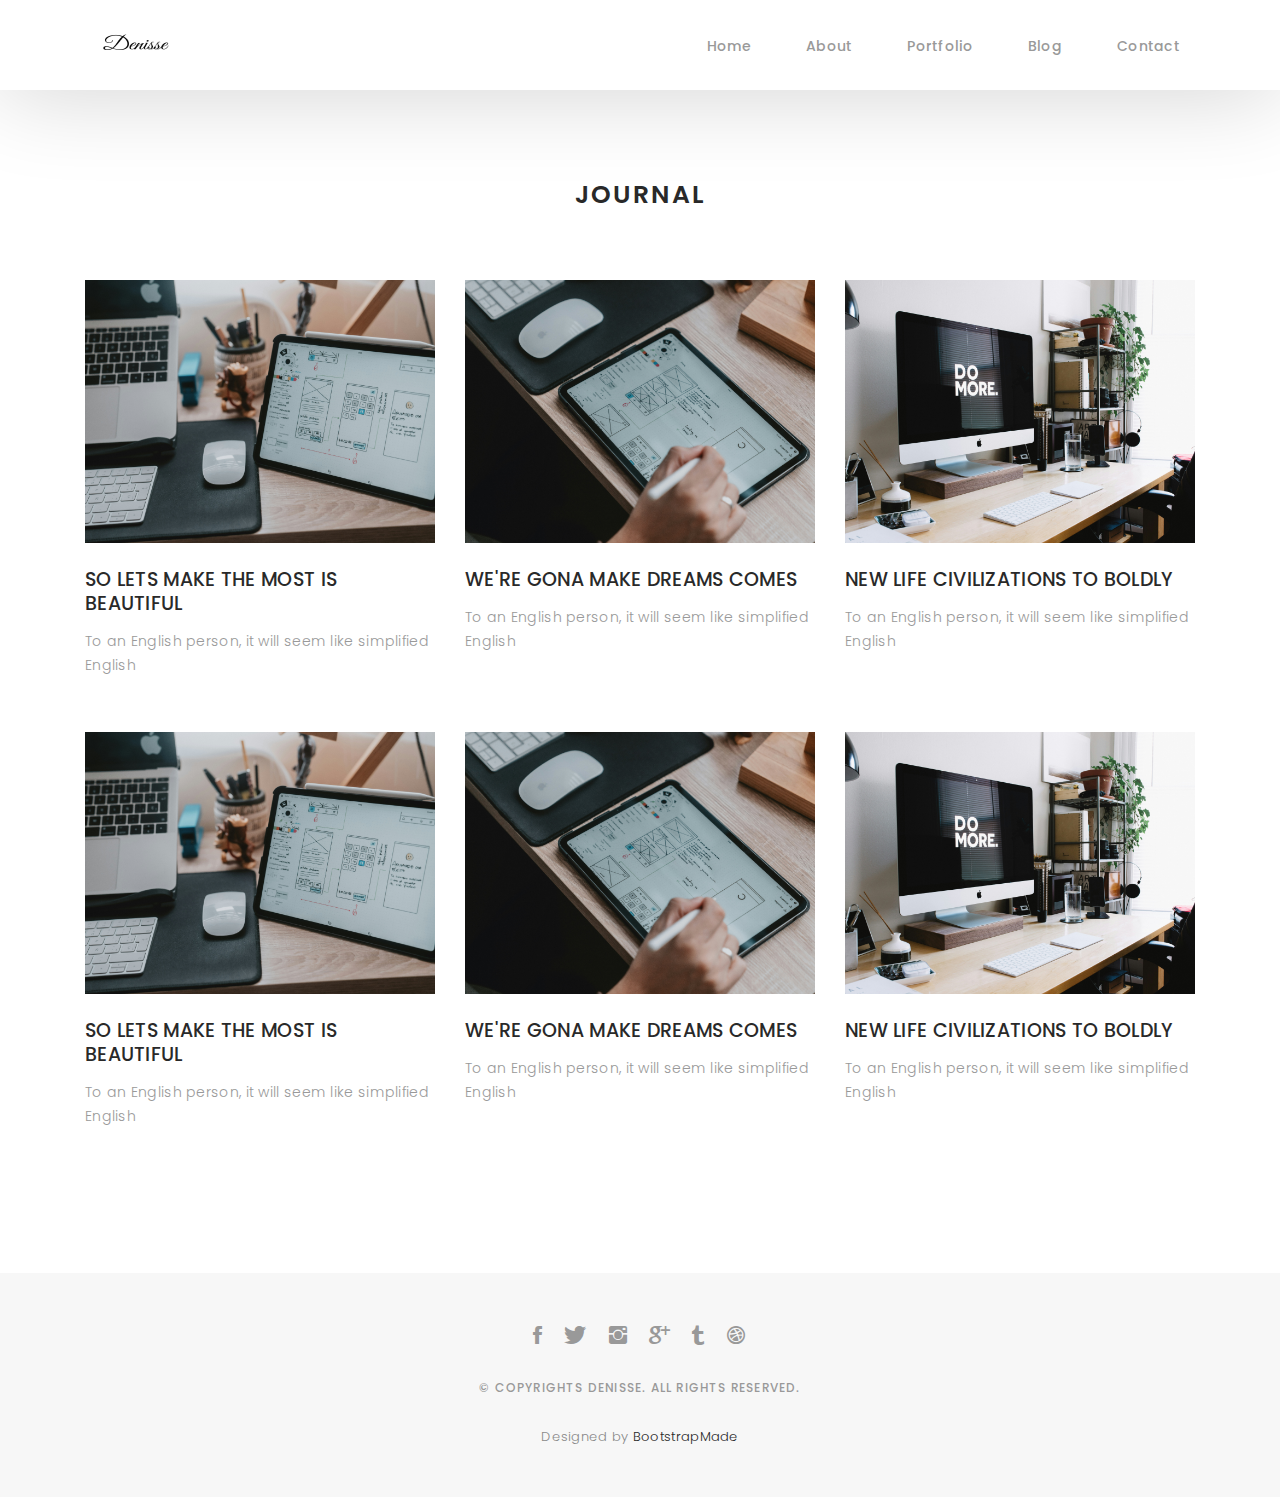
<file: blog-grid.html>
<!DOCTYPE html>
<html lang="en">
  <head>
    <!-- meta -->
    <meta charset="utf-8" />
    <meta content="width=device-width, initial-scale=1.0" name="viewport" />

    <title>Folio - Blog Grid</title>
    <meta content="" name="keywords" />
    <meta content="" name="description" />

    <!-- Google Fonts -->
    <link
      href="https://fonts.googleapis.com/css?family=Poppins:300,300i,400,400i,500,500i,600,600i,700,700i|Playfair+Display:400,400i,700,700i,900,900i"
      rel="stylesheet" />

    <!-- Bootstrap CSS File -->
    <link href="lib/bootstrap/css/bootstrap.min.css" rel="stylesheet" />

    <!-- Libraries CSS Files -->
    <link href="lib/ionicons/css/ionicons.min.css" rel="stylesheet" />
    <link href="lib/owlcarousel/assets/owl.carousel.min.css" rel="stylesheet" />
    <link href="lib/magnific-popup/magnific-popup.css" rel="stylesheet" />
    <link href="lib/hover/hover.min.css" rel="stylesheet" />

    <!-- Blog Stylesheet File -->
    <link href="css/blog.css" rel="stylesheet" />

    <!-- Main Stylesheet File -->
    <link href="css/style.css" rel="stylesheet" />

    <!-- Responsive css -->
    <link href="css/responsive.css" rel="stylesheet" />

    <!-- Favicon -->
    <link rel="shortcut icon" href="images/favicon2.png" />

    <!-- =======================================================
    Theme Name: Folio
    Theme URL: https://bootstrapmade.com/folio-bootstrap-portfolio-template/
    Author: BootstrapMade.com
    Author URL: https://bootstrapmade.com
  ======================================================= -->
  </head>

  <body>
    <!-- start section navbar -->
    <nav id="main-nav-subpage" class="subpage-nav">
      <div class="row">
        <div class="container">
          <div class="logo">
            <a href="index.html"
              ><img src="images/logo-den.png" alt="logo"
            /></a>
          </div>

          <div class="responsive">
            <i data-icon="m" class="ion-navicon-round"></i>
          </div>

          <ul class="nav-menu list-unstyled">
            <li><a href="#homee" class="smoothScroll">Home</a></li>
            <li><a href="#about" class="smoothScroll">About</a></li>
            <li><a href="#portfolio" class="smoothScroll">Portfolio</a></li>
            <li><a href="#blog" class="smoothScroll">Blog</a></li>
            <li><a href="#contact" class="smoothScroll">Contact</a></li>
          </ul>
        </div>
      </div>
    </nav>
    <!-- End section navbar -->

    <!-- start section journal -->
    <div id="journal-blog" class="text-left paddsections">
      <div class="container">
        <div class="section-title text-center">
          <h2>journal</h2>
        </div>
      </div>

      <div class="container">
        <div class="journal-block">
          <div class="row">
            <div class="col-lg-4 col-md-6">
              <div class="journal-info mb-30">
                <a href="blog-single.html"
                  ><img
                    src="images/blog-post-new-1.jpg"
                    class="img-responsive"
                    alt="img"
                /></a>

                <div class="journal-txt">
                  <h4>
                    <a href="blog-single.html"
                      >SO LETS MAKE THE MOST IS BEAUTIFUL</a
                    >
                  </h4>
                  <p class="separator">
                    To an English person, it will seem like simplified English
                  </p>
                </div>
              </div>
            </div>

            <div class="col-lg-4 col-md-6">
              <div class="journal-info mb-30">
                <a href="blog-single.html"
                  ><img
                    src="images/blog-post-new-2.jpg"
                    class="img-responsive"
                    alt="img"
                /></a>

                <div class="journal-txt">
                  <h4>
                    <a href="blog-single.html">WE'RE GONA MAKE DREAMS COMES</a>
                  </h4>
                  <p class="separator">
                    To an English person, it will seem like simplified English
                  </p>
                </div>
              </div>
            </div>

            <div class="col-lg-4 col-md-6">
              <div class="journal-info mb-30">
                <a href="blog-single.html"
                  ><img
                    src="images/blog-post-new-3.jpg"
                    class="img-responsive"
                    alt="img"
                /></a>

                <div class="journal-txt">
                  <h4>
                    <a href="blog-single.html"
                      >NEW LIFE CIVILIZATIONS TO BOLDLY</a
                    >
                  </h4>
                  <p class="separator">
                    To an English person, it will seem like simplified English
                  </p>
                </div>
              </div>
            </div>

            <div class="col-lg-4 col-md-6">
              <div class="journal-info mb-30">
                <a href="blog-single.html"
                  ><img
                    src="images/blog-post-new-1.jpg"
                    class="img-responsive"
                    alt="img"
                /></a>

                <div class="journal-txt">
                  <h4>
                    <a href="blog-single.html"
                      >SO LETS MAKE THE MOST IS BEAUTIFUL</a
                    >
                  </h4>
                  <p class="separator">
                    To an English person, it will seem like simplified English
                  </p>
                </div>
              </div>
            </div>

            <div class="col-lg-4 col-md-6">
              <div class="journal-info mb-30">
                <a href="blog-single.html"
                  ><img
                    src="images/blog-post-new-2.jpg"
                    class="img-responsive"
                    alt="img"
                /></a>

                <div class="journal-txt">
                  <h4>
                    <a href="blog-single.html">WE'RE GONA MAKE DREAMS COMES</a>
                  </h4>
                  <p class="separator">
                    To an English person, it will seem like simplified English
                  </p>
                </div>
              </div>
            </div>

            <div class="col-lg-4 col-md-6">
              <div class="journal-info mb-30">
                <a href="blog-single.html"
                  ><img
                    src="images/blog-post-new-3.jpg"
                    class="img-responsive"
                    alt="img"
                /></a>

                <div class="journal-txt">
                  <h4>
                    <a href="blog-single.html"
                      >NEW LIFE CIVILIZATIONS TO BOLDLY</a
                    >
                  </h4>
                  <p class="separator">
                    To an English person, it will seem like simplified English
                  </p>
                </div>
              </div>
            </div>
          </div>
        </div>
      </div>
    </div>
    <!-- End section journal -->

    <!-- start section footer -->
    <div id="footer" class="text-center">
      <div class="container">
        <div class="socials-media text-center">
          <ul class="list-unstyled">
            <li>
              <a href="#"><i class="ion-social-facebook"></i></a>
            </li>
            <li>
              <a href="#"><i class="ion-social-twitter"></i></a>
            </li>
            <li>
              <a href="#"><i class="ion-social-instagram"></i></a>
            </li>
            <li>
              <a href="#"><i class="ion-social-googleplus"></i></a>
            </li>
            <li>
              <a href="#"><i class="ion-social-tumblr"></i></a>
            </li>
            <li>
              <a href="#"><i class="ion-social-dribbble"></i></a>
            </li>
          </ul>
        </div>

        <p>&copy; Copyrights Denisse. All rights reserved.</p>

        <div class="credits">
          <!--
          All the links in the footer should remain intact.
          You can delete the links only if you purchased the pro version.
          Licensing information: https://bootstrapmade.com/license/
          Purchase the pro version with working PHP/AJAX contact form: https://bootstrapmade.com/buy/?theme=Folio
        -->
          Designed by <a href="https://bootstrapmade.com/">BootstrapMade</a>
        </div>
      </div>
    </div>
    <!-- End section footer -->

    <!-- JavaScript Libraries -->
    <script src="lib/jquery/jquery.min.js"></script>
    <script src="lib/jquery/jquery-migrate.min.js"></script>
    <script src="lib/bootstrap/js/bootstrap.bundle.min.js"></script>
    <script src="lib/typed/typed.js"></script>
    <script src="lib/owlcarousel/owl.carousel.min.js"></script>
    <script src="lib/magnific-popup/magnific-popup.min.js"></script>
    <script src="lib/isotope/isotope.pkgd.min.js"></script>

    <!-- Contact Form JavaScript File -->
    <script src="contactform/contactform.js"></script>

    <!-- Template Main Javascript File -->
    <script src="js/main.js"></script>
  </body>
</html>
</file>
<file: css/blog.css>
/*-----------------------------------------------------------------------------------*/

/*  -  Navbar fixd page
/*-----------------------------------------------------------------------------------*/

.subpage-nav {
  display: block !important;
  position: relative;
}

/*-----------------------------------------------------------------------------------*/

/*  /* Single page */

/*-----------------------------------------------------------------------------------*/

/* main content */

.main-content {
  background: #f7f7f7;
}

.main-content .container-main {
  display: inline-block;
  width: 100%;
}

.main-content .container-main .block-main {
  margin-bottom: 30px;
  overflow: hidden;
}

.container-main .block-main .content-main {
  background: #fff none repeat scroll 0 0;
  display: inline-block;
  width: 100%;
}

.journal-txt h4 a {
  display: block;
  font-size: 19px;
  line-height: 24px;
  margin: 0 0 13px 0;
  font-weight: 500;
  color: #292929;
  -moz-transition: all 0.5s ease-in-out 0s;
  -ms-transition: all 0.5s ease-in-out 0s;
  -o-transition: all 0.5s ease-in-out 0s;
  -webkit-transition: all 0.5s ease-in-out 0s;
  transition: all 0.5s ease-in-out 0s;
}

.journal-txt h4 a:hover {
  color: #b8a07e;
  -moz-transition: all 0.5s ease-in-out 0s;
  -ms-transition: all 0.5s ease-in-out 0s;
  -o-transition: all 0.5s ease-in-out 0s;
  -webkit-transition: all 0.5s ease-in-out 0s;
  transition: all 0.5s ease-in-out 0s;
}

.post-meta ul li {
  font-size: 12px;
  font-weight: normal;
  margin-left: 8px;
  margin-right: 8px;
  text-transform: capitalize;
  display: inline-block;
  float: none;
}

.content-main .post-meta a {
  color: #a2a2a2;
  margin-left: 5px;
}

/* Commonts */

.comments {
  background: #fff;
}

.entry-comments h6 {
  margin-right: 10px;
  font-size: 13px;
  letter-spacing: 0.1em;
  font-weight: 500;
}

.entry-comments-item {
  margin-top: 40px;
  padding-bottom: 40px;
  border-bottom: 1px solid #f2f2f2;
}

.entry-comments-avatar {
  position: absolute;
  display: block;
  border-radius: 50%;
  width: 60px;
  height: 60px;
}

.entry-comments-body {
  padding-left: 86px;
}

.entry-comments-author {
  margin-right: 10px;
  font-size: 13px;
  color: #292929;
  letter-spacing: 0.1em;
  font-weight: 500;
}

.rep {
  font-size: 13px;
  color: #292929;
  letter-spacing: 0.1em;
  font-weight: 500;
  text-transform: capitalize;
}

.entry-comments span a {
  font-size: 13px;
  color: #999;
}

.entry-comments-reply {
  padding-left: 10%;
}

/* Commonts form */

.cmt {
  background: #fff;
}

blockquote {
  padding: 40px;
  background-color: #f2f2f2;
  margin: 30px 0;
  border: none;
  border-left: 4px solid #b8a07e;
}
</file>
<file: css/responsive.css>
/** Width between 1200x to 0
 *  ~~~~~~~~~~~~~~~~~~~~~~~~~~~~~~~~~~~~
 */

@media (min-width: 1200px) {

}

/** Width between 992px to 1199px
 *  ~~~~~~~~~~~~~~~~~~~~~~~~~~~~~~~~~~~~
 */

@media (min-width: 992px) and (max-width: 1199px) {
  
}

/** Width between 768px to 991px
 *  ~~~~~~~~~~~~~~~~~~~~~~~~~~~~~~~~~~~~
 */

@media (min-width: 768px) and (max-width: 991px) {
  /* Navbar */
  nav {
    padding: 10px 15px;
  }
  .nav-menu {
    margin-top: 40px;
    display: none;
    float: none;
    width: 100%;
  }
  .nav-menu li {
    float: none;
    width: 100%;
    text-align: center;
    border-top: 1px solid #f7f7f7;
    line-height: 45px;
    margin-left: 0;
    padding-top: 10px;
    padding-bottom: 10px;
  }
  .responsive {
    float: right;
    padding-top: 15px;
    display: block;
  }
  /* About */
  .head-info .header-content .cmaster h1 {
    font-size: 32px;
  }
  #about .div-img-bg {
    padding: 0;
  }
  #about .div-img-bg .about-img img {
    margin-top: 0%;
    margin-left: calc(0% - 0px);
  }
  #about .about-descr .p-heading {
    font-size: 20px;
  }
  #about .about-descr .separator {
    max-width: 100%;
    margin-bottom: 0;
  }
  /* portfolio */
  #portfolio .portfolio-list .nav li {
    float: none;
    margin: 20px;
    display: inline-block;
  }
  /* journal */
  #journal .journal-block .journal-info {
    margin-bottom: 30px;
  }
  /* Contact */
  .contact-contact {
    margin-bottom: 30px;
  }
  /* Footer */
  #footer .socials-media ul li {
    margin-right: 0;
    margin-left: 0;
    float: none;
    display: inline-block;
  }
}

/** Width between 767px to 0
 *  ~~~~~~~~~~~~~~~~~~~~~~~~~~~~~~~~~~~~
 */

@media (max-width: 767px) {
  /* Navbar */
  nav {
    padding: 20px 15px;
  }
  .nav-menu {
    margin-top: 40px;
    display: none;
    float: none;
    width: 100%;
  }
  .nav-menu li {
    float: none;
    width: 100%;
    text-align: center;
    border-top: 1px solid #f7f7f7;
    line-height: 45px;
    margin-left: 0;
    padding-top: 10px;
    padding-bottom: 10px;
  }
  .responsive {
    float: right;
    padding-top: 15px;
    display: block;
  }
  /* About */
  .head-info .header-content h1 {
    font-size: 32px;
  }
  #about .div-img-bg {
    padding: 0;
  }
  #about .div-img-bg .about-img img {
    margin-top: 0%;
    margin-left: calc(0% - 0px);
  }
  #about .about-descr .p-heading {
    font-size: 20px;
  }
  #about .about-descr .separator {
    max-width: 100%;
    margin-bottom: 0;
  }
  /* portfolio */
  #portfolio .portfolio-list .nav li {
    float: none;
    margin: 20px;
    display: inline-block;
  }
  /* journal */
  #journal .journal-block .journal-info {
    margin-bottom: 30px;
  }
  /* Contact */
  .contact-contact {
    margin-bottom: 30px;
  }
  /* Footer */
  #footer .socials-media ul li {
    margin-right: 0;
    margin-left: 0;
    float: none;
    display: inline-block;
  }
}

/** Width between 600px to 0
 *  ~~~~~~~~~~~~~~~~~~~~~~~~~~~~~~~~~~~~
 */

@media (max-width: 600px) {
  /* Navbar */
  nav {
    padding: 20px 15px;
  }
  .nav-menu {
    margin-top: 40px;
    display: none;
    float: none;
    width: 100%;
  }
  .nav-menu li {
    float: none;
    width: 100%;
    text-align: center;
    border-top: 1px solid #f7f7f7;
    line-height: 45px;
    margin-left: 0;
    padding-top: 10px;
    padding-bottom: 10px;
  }
  .responsive {
    float: right;
    padding-top: 15px;
    display: block;
  }
  /* About */
  .head-info .header-content h1 {
    font-size: 32px;
  }
  #about .div-img-bg {
    padding: 0;
  }
  #about .div-img-bg .about-img img {
    margin-top: 0%;
    margin-left: calc(0% - 0px);
  }
  #about .about-descr .p-heading {
    font-size: 20px;
  }
  #about .about-descr .separator {
    max-width: 100%;
    margin-bottom: 0;
  }
  /* portfolio */
  #portfolio .portfolio-list .nav li {
    float: none;
    margin: 10px;
    display: inline-block;
  }
  /* journal */
  #journal .journal-block .journal-info {
    margin-bottom: 30px;
  }
  /* Contact */
  .contact-contact {
    margin-bottom: 30px;
  }
  /* Footer */
  #footer .socials-media ul li {
    margin-right: 0;
    margin-left: 0;
    float: none;
    display: inline-block;
  }
}

/** Width between 480px to 0
 *  ~~~~~~~~~~~~~~~~~~~~~~~~~~~~~~~~~~~~
 */

@media (max-width: 480px) {
  /* Navbar */
  nav {
    padding: 20px 15px;
  }
  .nav-menu {
    margin-top: 40px;
    display: none;
    float: none;
    width: 100%;
  }
  .nav-menu li {
    float: none;
    width: 100%;
    text-align: center;
    border-top: 1px solid #f7f7f7;
    line-height: 45px;
    margin-left: 0;
    padding-top: 10px;
    padding-bottom: 10px;
  }
  .responsive {
    float: right;
    padding-top: 15px;
    display: block;
  }
  /* About */
  .head-info .header-content h1 {
    font-size: 32px;
  }
  #about .div-img-bg {
    padding: 0;
  }
  #about .div-img-bg .about-img img {
    margin-top: 0%;
    margin-left: calc(0% - 0px);
  }
  #about .about-descr .p-heading {
    font-size: 20px;
  }
  #about .about-descr .separator {
    max-width: 100%;
    margin-bottom: 0;
  }
  /* portfolio */
  #portfolio .portfolio-list .nav li {
    float: none;
    margin: 20px;
  }
  /* journal */
  #journal .journal-block .journal-info {
    margin-bottom: 30px;
  }
  /* Contact */
  .contact-contact {
    margin-bottom: 30px;
  }
  /* Footer */
  #footer .socials-media ul li {
    margin-right: 0;
    margin-left: 0;
    float: none;
    display: inline-block;
  }
}

/** Width between 320px to 0
 *  ~~~~~~~~~~~~~~~~~~~~~~~~~~~~~~~~~~~~
 */

@media (max-width: 320px) {
  /* Navbar */
  nav {
    padding: 20px 15px;
  }
  .nav-menu {
    margin-top: 40px;
    display: none;
    float: none;
    width: 100%;
  }
  .nav-menu li {
    float: none;
    width: 100%;
    text-align: center;
    border-top: 1px solid #f7f7f7;
    line-height: 45px;
    margin-left: 0;
    padding-top: 10px;
    padding-bottom: 10px;
  }
  .responsive {
    float: right;
    padding-top: 15px;
    display: block;
  }
  /* About */
  .head-info .header-content h1 {
    font-size: 32px;
  }
  #about .div-img-bg {
    padding: 0;
  }
  #about .div-img-bg .about-img img {
    margin-top: 0%;
    margin-left: calc(0% - 0px);
  }
  #about .about-descr .p-heading {
    font-size: 20px;
  }
  #about .about-descr .separator {
    max-width: 100%;
    margin-bottom: 0;
  }
  /* portfolio */
  #portfolio .portfolio-list .nav li {
    float: none;
    margin: 20px;
  }
  /* journal */
  #journal .journal-block .journal-info {
    margin-bottom: 30px;
  }
  /* Contact */
  .contact-contact {
    margin-bottom: 30px;
  }
  /* Footer */
  #footer .socials-media ul li {
    margin-right: 0;
    margin-left: 0;
    float: none;
    display: inline-block;
  }
  /* Single page */
  .entry-comments-body span {
    display: inline-block;
    margin-right: 0;
  }
}
</file>
<file: css/style.css>
/*
  Theme Name: Folio
  Theme URL: https://bootstrapmade.com/folio-bootstrap-portfolio-template/
  Author: BootstrapMade.com
  Author URL: https://bootstrapmade.com
*/

/*  General Styling
/*-----------------------------------------------------------------------------------*/

body {
  background: #ffffff;
  color: #898989;
  font-family: "Poppins", helvetica;
  font-size: 15px;
  font-weight: 300;
  line-height: 20px;
  letter-spacing: 0.02em;
  overflow-x: hidden;
  margin: 0 auto;
  padding: 0;
  -moz-box-sizing: border-box;
  -ms-box-sizing: border-box;
  -o-box-sizing: border-box;
  -webkit-box-sizing: border-box;
  box-sizing: border-box;
}

h1,
h2,
h3,
h4,
h5,
h6 {
  margin: 0;
}

h2 {
  color: #292929;
  font-weight: 600;
}

h4 {
  color: #292929;
  font-size: 14px;
  font-weight: 600;
}

a {
  color: #292929;
  text-decoration: none !important;
  -moz-transition: all 0.5s ease-in-out 0s;
  -ms-transition: all 0.5s ease-in-out 0s;
  -o-transition: all 0.5s ease-in-out 0s;
  -webkit-transition: all 0.5s ease-in-out 0s;
  transition: all 0.5s ease-in-out 0s;
}

a:hover {
  -moz-transition: all 0.5s ease-in-out 0s;
  -ms-transition: all 0.5s ease-in-out 0s;
  -o-transition: all 0.5s ease-in-out 0s;
  -webkit-transition: all 0.5s ease-in-out 0s;
  transition: all 0.5s ease-in-out 0s;
}

a:hover,
a:focus {
  color: #b8a07e;
  text-decoration: underline;
}

nav ul li a {
  padding: 2px 0 0 0;
  position: relative;
  display: block;
  font-size: 12px;
  color: #999999;
  letter-spacing: 0.1em;
  font-weight: 500;
  line-height: 14px;
  text-transform: uppercase;
  -moz-transition: all 0.5s ease-in-out 0s;
  -ms-transition: all 0.5s ease-in-out 0s;
  -o-transition: all 0.5s ease-in-out 0s;
  -webkit-transition: all 0.5s ease-in-out 0s;
  transition: all 0.5s ease-in-out 0s;
}

p {
  margin: 25px 0;
  padding: 0;
  font-size: 15px;
  color: #999999;
  line-height: 28px;
}

::-moz-selection {
  background: #b8a07e;
  color: #fff;
}

::selection {
  background: #b8a07e;
  color: #fff;
}

.btn {
  background: #333;
  border: medium none;
  border-radius: 0;
  color: #fff;
  font-size: 12px;
  height: 50px;
  line-height: 50px;
  padding: 0 30px;
  text-transform: uppercase;
}

.btn:hover,
.btn:focus {
  color: #fff;
}

.padDiv {
  padding: 30px 20px;
}

.section-title {
  margin-bottom: 70px;
}

.section-title h2 {
  font-size: 25px;
  letter-spacing: 2px;
  text-transform: uppercase;
}

.form-control {
  background-color: transparent;
  border: 1px solid #999;
  border-radius: 0;
  color: #999999;
  font-size: 12px;
  font-weight: 500;
  height: 50px;
  letter-spacing: 0.1em;
  padding-left: 10px;
  margin: 0 0 25px 0;
  line-height: 14px;
  text-transform: uppercase;
}

.form-control:focus {
  box-shadow: none;
  outline: 0 none;
}

.paddsection {
  padding-top: 90px;
  padding-bottom: 90px;
}

.paddsections {
  padding-top: 90px;
  padding-bottom: 90px !important;
}

.hvr-shutter-in-horizontal::before {
  background: #333;
}

.hvr-shutter-in-horizontal:hover {
  background: #b8a07e;
}

.mb-30 {
  margin-bottom: 30px;
}

/*-----------------------------------------------------------------------------------*/
/*  Navbar Top
/*-----------------------------------------------------------------------------------*/

nav {
  position: fixed;
  background: #fff;
  z-index: 1000;
  width: 100%;
  padding: 20px;
  display: none;
  -webkit-box-shadow: 0px 2px 92px 0px rgba(0, 0, 0, 0.18);
  -moz-box-shadow: 0px 2px 92px 0px rgba(0, 0, 0, 0.18);
  box-shadow: 0px 2px 92px 0px rgba(0, 0, 0, 0.18);
}

.nav-menu {
  float: right;
  line-height: 32px;
  margin-bottom: 0;
  padding-top: 16px;
}

nav ul li {
  float: left;
  margin-right: 15px;
  font-family: "Poppins", sans-serif;
  font-size: 14px;
  margin-left: 40px;
}

nav ul li a {
  padding: 2px 0 0 0;
  position: relative;
  display: block;
  font-size: 14px;
  color: #999999;
  font-family: "Poppins", helvetica;
  font-weight: 500;
  line-height: 16px;
  text-transform: uppercase;
  letter-spacing: 0.02em;
  text-transform: capitalize;
}

.logo {
  float: left;
}

.logo img {
  width: 100px;
  height: 50px;
}

.responsive {
  display: none;
  font-size: 23px;
}

.active {
  color: #afafaf;
}

/*----------------------------------------------------------------------------------*/
/*  Header
/*-----------------------------------------------------------------------------------*/

#header {
  background: url("../images/home-bg-den.png") repeat scroll center center /
    cover;
  height: 100vh;
  width: 100%;
}

#header .header-content {
  height: 100vh;
  text-align: left;
  width: 100%;
  display: flex;
  justify-content: center;
  flex-direction: column;
}

.header-content h1 {
  font-size: 40px;
  font-weight: 700;
  margin-bottom: 10px;
  text-transform: uppercase;
  color: #fff;
}

.header-content p {
  font-size: 13px;
  letter-spacing: 5px;
  margin-top: 0;
  margin-bottom: 30px;
  text-transform: capitalize;
  color: #fff;
  font-weight: 500;
}

.header-content .list-social li {
  float: left;
  margin-right: 20px;
}

.header-content .list-social li i {
  color: #fff;
  font-size: 15px;
}

/*-----------------------------------------------------------------------------------*/
/*  Aout-us
/*-----------------------------------------------------------------------------------*/

#about {
  width: 100%;
  height: auto;
  background: #f7f7f7;
  padding-top: 190px;
}

#about .div-img-bg {
  padding-bottom: 30px;
  border: 20px solid #b8a07e;
}

#about .div-img-bg .about-img img {
  width: 100%;
  box-shadow: 0px 0px 85px 0px rgba(0, 0, 0, 0.14);
  margin-top: -60px;
  margin-left: 40px;
  height: 400px;
  object-fit: cover;
}

#about .about-descr .p-heading {
  font-family: "Playfair Display", serif;
  font-size: 28px;
  text-align: left;
}

#about .about-descr .separator {
  max-width: 80%;
  margin-bottom: 0;
  text-align: left;
}

/*-----------------------------------------------------------------------------------*/
/*   Services
/*-----------------------------------------------------------------------------------*/

#services {
  background: #f7f7f7;
  position: relative;
  padding-bottom: 80px;
}

.owl-item {
  float: left;
}
.services-block span {
  margin: 10px 0;
  position: relative;
  font-size: 13px;
  color: #292929;
  letter-spacing: 0.1em;
  font-weight: 500;
  text-transform: uppercase;
  display: block;
}

.services-block .separator {
  margin: 0;
  font-size: 13px;
  line-height: 22px;
}

.services-block i {
  font-size: 44px;
  color: #b8a07e;
  line-height: 44px;
}

.services-carousel .owl-stage-outer {
  overflow: hidden;
}

.services-carousel .owl-dots {
  margin-top: 5px;
  text-align: center;
}

.services-carousel .owl-dot {
  display: inline-block;
  margin: 0 5px;
  width: 12px !important;
  height: 12px !important;
  border-radius: 50%;
  border: 0;
  padding: 0 !important;
  background-color: #ddd;
  cursor: pointer;
}

.services-carousel .owl-dot.active {
  background-color: #b8a07e;
}

.owl-nav {
  display: none;
}

/*-----------------------------------------------------------------------------------*/
/*  Portfolio
/*-----------------------------------------------------------------------------------*/

#portfolio {
  position: relative;
  padding-bottom: 50px;
}

#portfolio .portfolio-list {
  margin-bottom: 50px;
}

#portfolio .portfolio-list .nav {
  display: inline-block;
  margin: 0;
}

#portfolio .portfolio-list .nav li {
  margin: 0 40px 0 0;
  float: left;
  font-size: 14px;
  color: #999999;
  line-height: 16px;
  cursor: pointer;
  font-family: "Poppins", helvetica;
  font-weight: 500;
  letter-spacing: 0.02em;
  text-transform: capitalize;
  -moz-transition: all 0.5s ease-in-out 0s;
  -ms-transition: all 0.5s ease-in-out 0s;
  -o-transition: all 0.5s ease-in-out 0s;
  -webkit-transition: all 0.5s ease-in-out 0s;
  transition: all 0.5s ease-in-out 0s;
}

#portfolio .portfolio-list .nav li:hover,
#portfolio .portfolio-list .nav li.filter-active {
  color: #b8a07e;
  -moz-transition: all 0.5s ease-in-out 0s;
  -ms-transition: all 0.5s ease-in-out 0s;
  -o-transition: all 0.5s ease-in-out 0s;
  -webkit-transition: all 0.5s ease-in-out 0s;
  transition: all 0.5s ease-in-out 0s;
}

#portfolio .portfolio-container {
  display: inline-block;
  margin-bottom: 50px;
  width: 100%;
}

.portfolio-thumbnail {
  margin-bottom: 30px;
  overflow: hidden;
  min-height: 260px;
}

.portfolio-thumbnail img {
  max-width: 100%;
}

/*-----------------------------------------------------------------------------------*/
/*  Journal
/*-----------------------------------------------------------------------------------*/

#journal,
#journal-blog {
  height: auto;
  width: 100%;
  background: #f7f7f7;
  padding-bottom: 60px;
  position: relative;
}

#journal-blog {
  background: #fff;
  padding-bottom: 30px;
}

#journal .journal-block {
  display: inline-block;
  height: auto;
  width: 100%;
}

#journal .journal-block .journal-info {
  position: relative;
}

.journal-block .journal-info img {
  max-width: 100%;
}

.journal-block .journal-info .journal-txt {
  padding: 25px 0px;
  position: relative;
}

.journal-block .journal-info .journal-txt h4 a {
  display: block;
  font-size: 19px;
  line-height: 24px;
  margin: 0 0 13px 0;
  font-weight: 500;
  color: #292929;
  -moz-transition: all 0.5s ease-in-out 0s;
  -ms-transition: all 0.5s ease-in-out 0s;
  -o-transition: all 0.5s ease-in-out 0s;
  -webkit-transition: all 0.5s ease-in-out 0s;
  transition: all 0.5s ease-in-out 0s;
}

.journal-block .journal-info .journal-txt h4 a:hover {
  color: #b8a07e;
  -moz-transition: all 0.5s ease-in-out 0s;
  -ms-transition: all 0.5s ease-in-out 0s;
  -o-transition: all 0.5s ease-in-out 0s;
  -webkit-transition: all 0.5s ease-in-out 0s;
  transition: all 0.5s ease-in-out 0s;
}

.journal-block .journal-info .journal-txt p {
  margin: 0;
  font-size: 14px;
  line-height: 24px;
}

/*-----------------------------------------------------------------------------------*/
/*  Contact
/*-----------------------------------------------------------------------------------*/

#contact {
  height: auto;
  width: 100%;
}

.contact-details {
  list-style: none;
  margin: 0;
  padding: 0;
}

.contact-details li {
  padding-bottom: 10px;
}

#contact input,
#contact textarea {
  width: 100%;
}

#contact #sendmessage {
  color: #18d26e;
  border: 1px solid #18d26e;
  display: none;
  text-align: center;
  padding: 15px;
  font-weight: 600;
  margin: 15px;
}

#contact #errormessage {
  color: red;
  display: none;
  border: 1px solid red;
  text-align: center;
  padding: 15px;
  font-weight: 600;
  margin: 15px;
}

#contact #sendmessage.show,
#contact #errormessage.show,
#contact .show {
  display: block;
}

#contact .validation {
  color: red;
  display: none;
  margin: 0 0 20px;
  font-weight: 400;
  font-size: 13px;
}

/*-----------------------------------------------------------------------------------*/
/*  Footer
/*-----------------------------------------------------------------------------------*/

#footer {
  background: #f7f7f7;
  padding-top: 50px;
  padding-bottom: 50px;
}

#footer .socials-media {
  width: 100%;
}

#footer .socials-media ul {
  display: inline-block;
  float: none;
  margin: 0 0 20px 0;
}

#footer .socials-media ul li {
  float: left;
  margin-left: 10px;
  margin-right: 10px;
}

#footer .socials-media ul li a {
  font-size: 24px;
  color: #999;
  letter-spacing: 0.1em;
  font-weight: 500;
  background: transparent;
  text-transform: uppercase;
  -moz-transition: all 0.5s ease-in-out 0s;
  -ms-transition: all 0.5s ease-in-out 0s;
  -o-transition: all 0.5s ease-in-out 0s;
  -webkit-transition: all 0.5s ease-in-out 0s;
  transition: all 0.5s ease-in-out 0s;
}

#footer .socials-media ul li a:hover {
  color: #b8a07e;
  -moz-transition: all 0.5s ease-in-out 0s;
  -ms-transition: all 0.5s ease-in-out 0s;
  -o-transition: all 0.5s ease-in-out 0s;
  -webkit-transition: all 0.5s ease-in-out 0s;
  transition: all 0.5s ease-in-out 0s;
}

#footer p {
  font-size: 12px;
  letter-spacing: 0.1em;
  font-weight: 500;
  margin-top: 0;
  text-transform: uppercase;
}

.credits {
  font-size: 13px;
}
</file>
